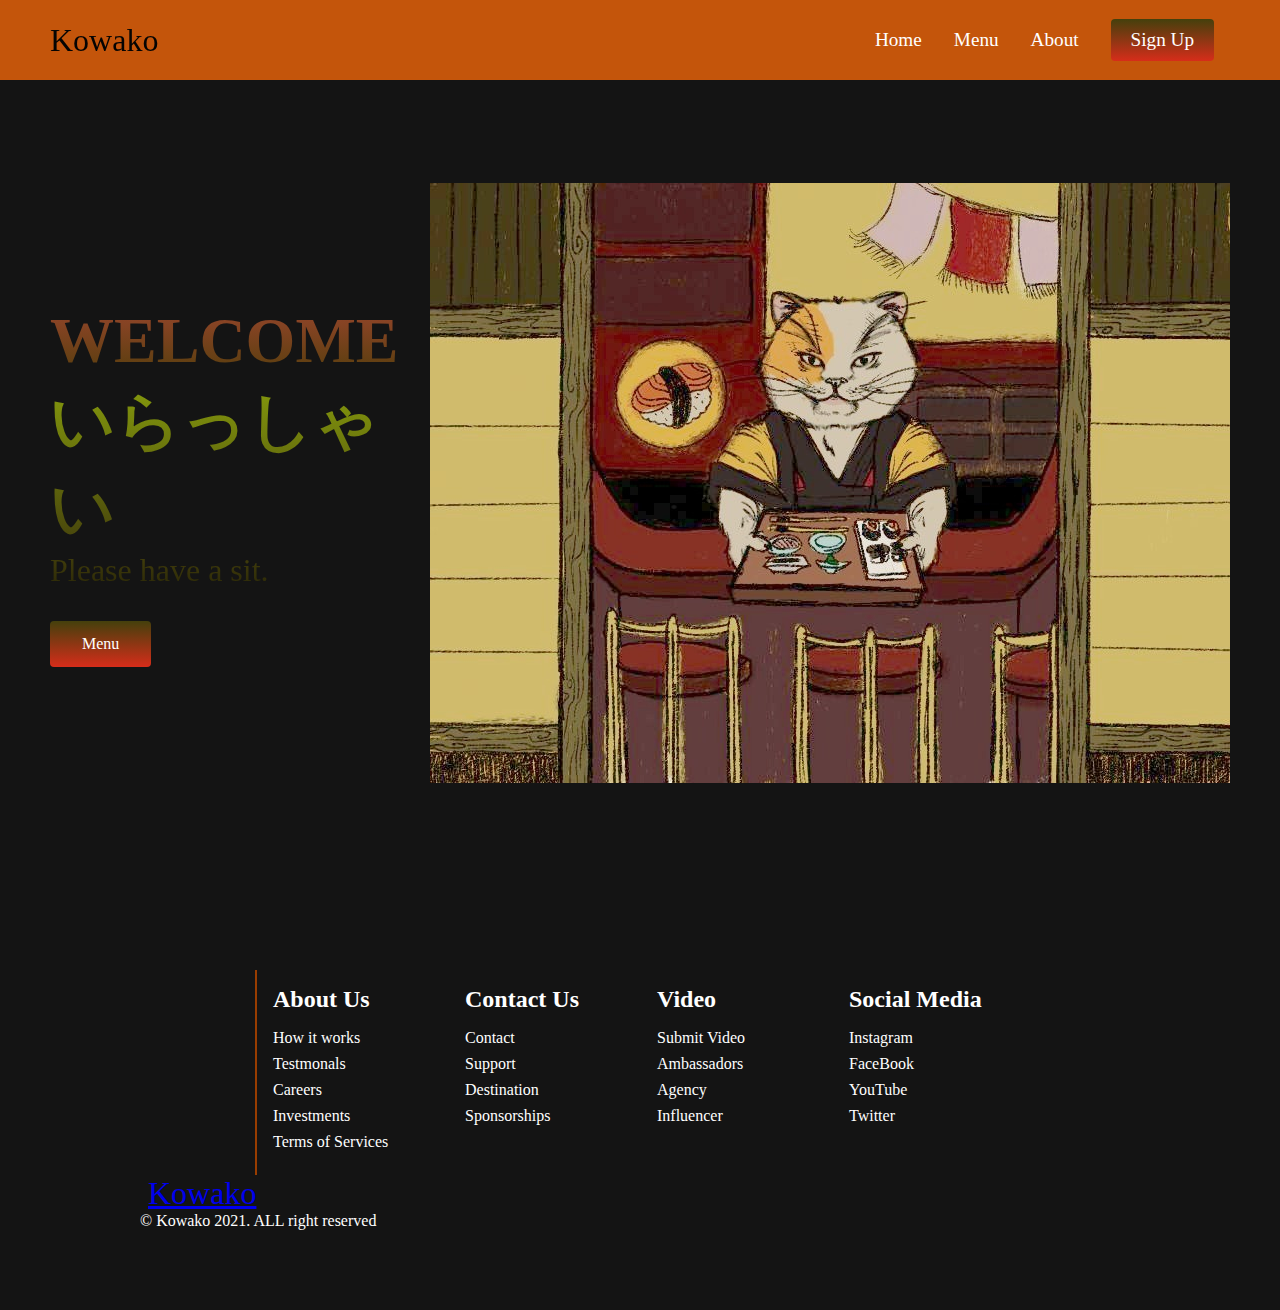
<file: index.html>
<!DOCTYPE html>
<html lang="en">
<head>
    <meta charset="UTF-8">
    <meta http-equiv="X-UA-Compatible" content="IE=edge">
    <meta name="viewport" content="width=device-width, initial-scale=1.0">
    <title>Kowako</title>
    <link rel="stylesheet" href="style.css"/>

</head>
<body>
    
    <nav class="navbar">
        <div class="navbar_container">
            <a href="#home" id="navbar_logo">Kowako</a>
            <div class="navbar_toggle" id="mobile-menu">
                <span class="bar"></span>
                <span class="bar"></span>
                <span class="bar"></span>
            </div>

            <ul class="navbar_menu">
                <li class="navbar_item">
                    <a href="#home" class="navbar_links" id="home-page">Home</a>
                </li>
                <li class="navbar_item">
                    <a href="/menu.html" class="navbar_links" id="menu">Menu</a>
                </li>
                <li class="navbar_item">
                    <a href="/about.html" class="navbar_links" id="history">About</a>
                </li>
                <li class="navbar_btn">
                    <a href="/signup.html" class="button" id="signin">Sign Up</a>
                </li>
            </ul>

        </div>
</nav>
        <div class="main">
            <div class='main_container'>
                <div class="main_content">
                    <h1>WELCOME</h1>
                    <h2>いらっしゃい</h2>
                    <p>Please have a sit.</p>
                     <audio src=""></audio>
                 <button class="main_btn"><a href="/menu.html">Menu
                 </a></button>
                </div>
               <div class="main_img--container">
                   <img src="img/sushiAddict/Main Page.jpg" alt="pic" id="main_img">
               </div>
            </div>
        
        </div>
    
        
     <!--footer section-->
    <div class="footer_container">
        
        <div class="footer_links">
            <hr color="#993d00">
         <div class="footer_link--wrapper">
             <div class="footer_link--items">
                 <h2>About Us</h2>
                 <a href="/sign_up">How it works</a>
                 <a href="/">Testmonals</a>
                 <a href="/">Careers</a>
                 <a href="/">Investments</a>
                 <a href="/">Terms of Services</a>
             </div>
             <div class="footer_link--items">
                <h2>Contact Us</h2>
                <a href="/">Contact</a>
                <a href="/">Support</a>
                <a href="/">Destination</a>
                <a href="/">Sponsorships</a>
               
            </div>
         </div>
         <div class="footer_link--wrapper">
            <div class="footer_link--items">
                <h2>Video</h2>
                <a href="/">Submit Video</a>
                <a href="/">Ambassadors</a>
                <a href="/">Agency</a>
                <a href="/">Influencer</a>
              
            </div>
            <div class="footer_link--items">
               <h2>Social Media</h2>
               <a href="/">Instagram</a>
               <a href="/">FaceBook</a>
               <a href="/">YouTube</a>
               <a href="/">Twitter</a>
             
           </div>
        </div>
        </div>   
        <div class="social_media">
            <div class="social_media--wrap">
                <div class="footer_logo">
                    <a href="/" id="footer_logo"><i class="fas fa-gem"></i>Kowako</a>
                </div>
                <P class="website_right">&copy; Kowako 2021. ALL right reserved</P>
                <div class="social_icons">
                    <a href="/" class="social_icon--link" 
                    target="_blank">
                        <i class="fab fa-fackbook"></i>
                    </a>
                    <a href="/" class="social_icon--link" 
                    target="_blank">
                        <i class="fab fa-instagram"></i>
                    </a>
                    <a href="/" class="social_icon--link" 
                    target="_blank">
                        <i class="fab fa-twitter"></i>
                    </a>
                    <a href="/" class="social_icon--link" 
                    target="_blank">
                        <i class="fab fa-youtube"></i>
                    </a>
                </div>
            </div>
        </div>
    </div>


    <script src="web.js"></script>

</body>
</html>
</file>
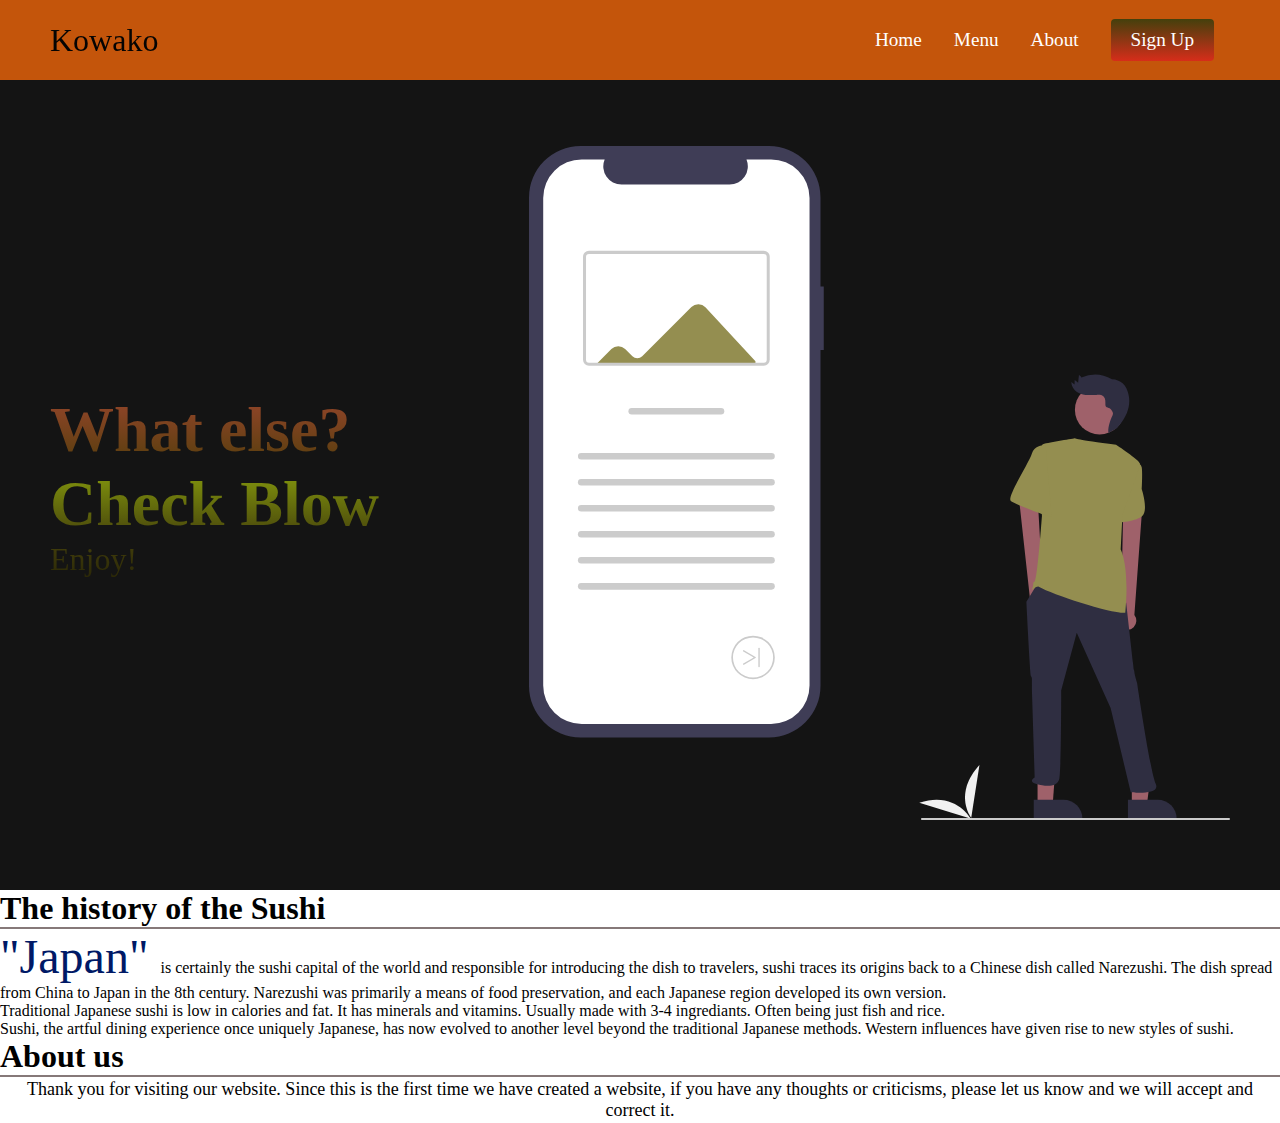
<file: about.html>
<!DOCTYPE html>
<html lang="en">
<head>
    <meta charset="UTF-8">
    <meta http-equiv="X-UA-Compatible" content="IE=edge">
    <meta name="viewport" content="width=device-width, initial-scale=1.0">
    <title>About Kowako</title>
    <link rel="stylesheet" href="style.css"/>

</head>
<body>
    <nav class="navbar">
        <div class="navbar_container">
            <a href="#home" id="navbar_logo">Kowako</a>
            <div class="navbar_toggle" id="mobile-menu">
                <span class="bar"></span>
                <span class="bar"></span>
                <span class="bar"></span>
            </div>

            <ul class="navbar_menu">
                <li class="navbar_item">
                    <a href="/index.html" class="navbar_links" id="home-page">Home</a>
                </li>
                <li class="navbar_item">
                    <a href="/menu.html" class="navbar_links" id="menu">Menu</a>
                </li>
                <li class="navbar_item">
                    <a href="/about.html" class="navbar_links" id="history">About</a>
                </li>
                <li class="navbar_btn">
                    <a href="/signup.html" class="button" id="signin">Sign Up</a>
                </li>
            </ul>

        </div>
</nav>
        <div class="main">
            <div class='main_container'>
                <div class="main_content">
                    <h1>What else?</h1>
                    <h2>Check Blow</h2>
                    <p>Enjoy!</p>
                </div>
               <div class="main_img--container">
                   <img src="img/sushiAddict/undraw_Online_article_re_daq5.svg" alt="pic" id="main_img">
               </div>
            </div>
        
        </div>

    <table width="100%" align="center">
    <header>
    <div id="header">
        <h1>
            The history of the Sushi
        </h1>
        </div>
        </header>
        <hr color="#867979" >
        <p><font color="#001966" size="7">"Japan" </font>is certainly the sushi capital of the world and responsible for introducing the dish to travelers,
             sushi traces its origins back to a Chinese dish called Narezushi. The dish spread from China to Japan in the 8th century. 
             Narezushi was primarily a means of food preservation, and each Japanese region developed its own version. </p>


        <p>Traditional Japanese sushi is low in calories and fat. It has minerals and vitamins. 
            Usually made with 3-4 ingrediants. Often being just fish and rice. 
        </p>
        
        <p>Sushi, the artful dining experience once uniquely Japanese, 
            has now evolved to another level beyond the traditional Japanese methods.
             Western influences have given rise to new styles of sushi.
        </p>
     
        <header>
            <div id="header">
                <h1>
                    About us
                </h1>
                </div>
                </header>
                <hr color="#867979">
                <tr>
                <td align="center" bgcolor="#ffffff" height="40">
                    <font color="" size="4">
    <p>Thank you for visiting our website. Since this is the first time we have created a website, 
        if you have any thoughts or criticisms, 
        please let us know and we will accept and correct it.</p>
    </font>
</td>
</tr>
</table>
<script src="web.js"></script>
</body>
</html>
</file>
<file: style.css>
*{
    box-sizing: border-box;
    margin: 0;
    padding: 0;
    font-family: cursive;
}

.navbar{
    background: #c4550b;
    height: 80px;
    display: flex;
    justify-content: center;
    align-items: center;
    font-size: 1.2rem;
    position: sticky;
    top: 0;
    z-index: 999;
}

.navbar_container{
    display: flex;
    justify-content: space-between;
    height: 80px;
    z-index: 1;
    width: 100%;
    max-width: 1300px;
    margin: 0 auto;
    padding: 0 50px;
}

#navbar_logo{
    background-color: #ac6f14;
    background-image: linear-gradient(to top, #000000 0%, #0a0806 100%);
    background-size: 100%;
    -webkit-background-clip: text;
    -moz-background-clip: text;
    -webkit-text-fill-color: transparent;
    -moz-text-fill-color: transparent;
    display: flex;
    align-items: center;
    cursor: pointer;
    text-decoration: none;
    font-size: 2rem;
    
    }
    .fa-gem{
        margin-right: 0.5rem;
    }
    
    .navbar_menu{
    display: flex;
    align-items: center;
    list-style: none;
    text-align: center;
    
    }
    
    .navbar_item{
        height: 80px;
    }
    
    .navbar_links{
        color: #fff;
        display: flex;
        align-items: center;
        justify-content: center;
        text-decoration: none;
        padding: 0 1rem;
        height: 100%;
    }
    
    .navbar_btn{
        display: flex;
        justify-content: center;
        align-items: center;
        padding: 0 1rem;
        width: 100%;
    
    }
    
    .button{
        display: flex;
        justify-content: center;
        align-items: center;
        text-decoration: none;
        padding: 10px 20px;
        height: 100%;
        width: 100%;
        border: none;
        outline: none;
        border-radius: 4px;
       /* background: #d62d1a;*/
       background-image:  linear-gradient(to top, #d62d1a 0%, #44400c 100%);
        color: #fff;
    }
    
    .button:hover{
        background: #493407;
        transition: all 0.3s ease;
    }
    
    .navbar_links:hover{
        color: #493407;
        transition: all 0.3s ease;
    }
    
    @media screen and (max-width: 960px){ 
        .navbar_container{
            display: flex;
            justify-content: space-between;
            height: 80px;
            z-index: 1;
            width: 100%;
            max-width: 1300px;
            padding: 0;
        }
    
        .navbar_menu{
            display: grid;
            grid-template-columns: auto;
            margin: 0;
            width: 100%;
            position: absolute;
            /*top: -1000px;*/
            opacity: 1;
            transition: all 0.5s ease;
            height: 50vh;
            z-index: -1;
            background: #131313;
        }
        
        .navbar_menu .active{
            background: #131313;
            top: 100%;
            opacity: 1;
            transition: all 0.5s ease;
            z-index: 99;
            height: 50vh;
            font-size: 1.6rem;
        }
    
        #navbar_logo{
            padding-left: 25px;
        }
    
        .navbar_toggle .bar{
        width: 25px;
        height: 3px;
        margin: 5px auto;
        transition: all 0.3s ease-in-out;
        background: #fff;
        }
    
        .navbar_item{
            width: 100%;
        }
    
        .navbar_links{
            text-align: center;
            padding: 2rem;
            width: 100%;
            display: table;
    
        }
    
        #mobile-menu{
            position: absolute;
            top: 20%;
            right: 5%;
            transform: translate(5%, 20%);
        }
    
        .navbar_btn{
            padding-bottom: 2rem;
    
        }
    
        .button{
            display: flex;
            justify-content:  center;
            align-items: center;
            width: 80%;
            height: 80px;
            margin: 0;
    
        }
    
        .navbar_toggle .bar{
            display: block;
            cursor: pointer;
        }
    
        #mobil-menu .is-active .bar:nth-child(2){
            opacity: 0;
        }
    
        #mobil-menu .is-active .bar:nth-child(1){
          transform: translateY(8px) rotate(45deg);
        }
    
        #mobil-menu .is-active .bar:nth-child(3){
            transform: translateY(-8px) rotate(-45deg);
          }   
}

/*hero section*/
.main{
    background-color: #141414;
}

.main_container{
    display: grid;
    grid-template-columns: 1fr 1fr;
    align-items: center;
    justify-content: center;
    margin: 0 auto;
    height: 90vh;
    background-color: #141414;
    z-index: 1;
    width: 100%;
    max-width: 1300px;
    padding: 0 50px;

}

.main_content h1{
    font-size: 4rem;
    background-color: rgb(173, 18, 18);
    background-image: linear-gradient(to top, #553e0c 0%, #97452c 100%);
    background-size: 100%;
    -webkit-background-clip: text;
    -moz-background-clip: text;
    -webkit-text-fill-color: transparent;
    -moz-text-fill-color: transparent;
}

.main_content h2{
    font-size: 4rem;
    background-color: #d62d1a;
    background-image: linear-gradient(to top, #44400c 0%, #879c0d 100%);
    background-size: 100%;
    -webkit-background-clip: text;
    -moz-background-clip: text;
    -webkit-text-fill-color: transparent;
    -moz-text-fill-color: transparent;

}
.main_content p{
    font-size: 2rem;
    background-color: #d62d1a;
    background-image: linear-gradient(to top, #2b2807 0%, #44400c 100%);
    background-size: 100%;
    -webkit-background-clip: text;
    -moz-background-clip: text;
    -webkit-text-fill-color: transparent;
    -moz-text-fill-color: transparent;

}

.main_btn{
    font-size: 1rem;
    background-image:  linear-gradient(to top, #d62d1a 0%, #44400c 100%);
    padding: 14px 32px;
    border: none;
    border-radius: 4px;
    color: #fff;
    margin-top: 2rem;
    cursor: pointer;
    position: relative;
    transition: all 0.35s;
    outline: none;
}

.main_btn a{
    position: relative;
    z-index: 2;
    color: #fff;
    text-decoration: none;
}

.main_btn:after{
    position: absolute;
    content: '';
    top: 0;
    left: 0;
    width: 0;
    height: 100%;
    background: #272b05;
    transition: all 0.35s;
    border-radius: 4px;
}

.main_btn:hover{
    color: #fff;
}

.main_btn:hover::after{
    width: 100%;
}

.main_img--container{
    

    text-align: center;
}

#mian_img{
    height: 80%;
    width: 80%;
    
}

@media screen and (max-width: 768px) {
    .main_container{
        display: grid;
        grid-template-columns: auto;
        align-items: center;
        justify-content: center;
        width: 100%;
        margin: 0 auto;
        height: 90vh;
    }

    .main_content{
        text-align: center;
        margin-bottom: 4rem;
    }

    .main_content h1{
        font-size: 2.5rem;
        margin-top: 2rem;
    }

    .main_content h2{
        font-size: 3rem;
        
    }

    .main_content p{
        margin-top: 1rem;
        font-size: 1.5rem;
    }
}

@media screen and (max-width: 680px) {

    .main_content h1{
        font-size: 2rem;
        margin-top: 3rem;
    }

    .main_content h2{
        font-size: 2rem;
        
    }

    .main_content p{
        margin-top: 2rem;
        font-size: 1.5rem;
    }

    .main_btn{
        padding: 12px 36px;
        margin: 2.5rem 0;
    }
}

.footer_container{
    background-color: #141414;
    padding: 5rem 0;
    display: flex;
    flex-direction: column;
    justify-content: center;
    align-items: center;

}

.footer_logo{
    color: rgb(236, 231, 231);
    display: flex;
    align-items: center;
    cursor: pointer;
    text-decoration: none;
    font-size: 2rem;
}

.footer_links {
    width: 100%;
    max-width: 1000px;
    display: flex;
    justify-content: center;
}

.footer_link--wrapper {
    display: flex;
}

.footer_link--items {
    display: flex;
    flex-direction: column;
    align-items: flex-start;
    margin: 16px;
    text-align: left;
    width: 160px;
    box-sizing: border-box;
}

.footer_link--items h2 {
    margin-bottom: 16px;
}

.footer_link--items > h2 {
    color: #fff;

}

.footer_link--items a{
color: #fff;
text-decoration: none;
margin-bottom: 0.5rem;
}

.footer_link--items a:hover {
color: #e9e9e9;
transition: 0.3s ease-out;
}

.social_icon--link {
    color: #fff;
    font-size: 24px;

}

.social_media{
    max-width: 1000px;
    width: 100%;
}

.social_media--wrappe{
display: flex;
justify-content: space-between;
align-items: center;
width: 90%;
max-width: 1000px;
margin: 40px auto 0 auto;

}

.social_icon{
    display: flex;
    justify-content: space-between;
    align-items: center;
    width: 240px;
}

.social_logo{
    color: #fff;
    justify-self: flex-start;
    margin-left: 20px;
    cursor: pointer;
    text-decoration: none;
    font-size: 2rem;
    display: flex;
    align-items: center;
    margin-bottom: 16px;
}

.website_right{
    color: #fff;

}

@media screen and (max-width: 820px){
    .footer_links{
        padding-top: 2rem;
    }

    #footer_logo{
        margin-bottom: 2rem;
    }
    
    .website_right{
        margin-bottom: 2rem;
    }
    .footer_link--wrapper{
        flex-direction: column;
    }

    .social_media--wrap{
        flex-direction: column;

    }
}

@media screen and (max-width: 480px) {
    .footer_link--items{
        margin: 0;
        padding: 10px;
        width: 100%;
    }
    
}
</file>
